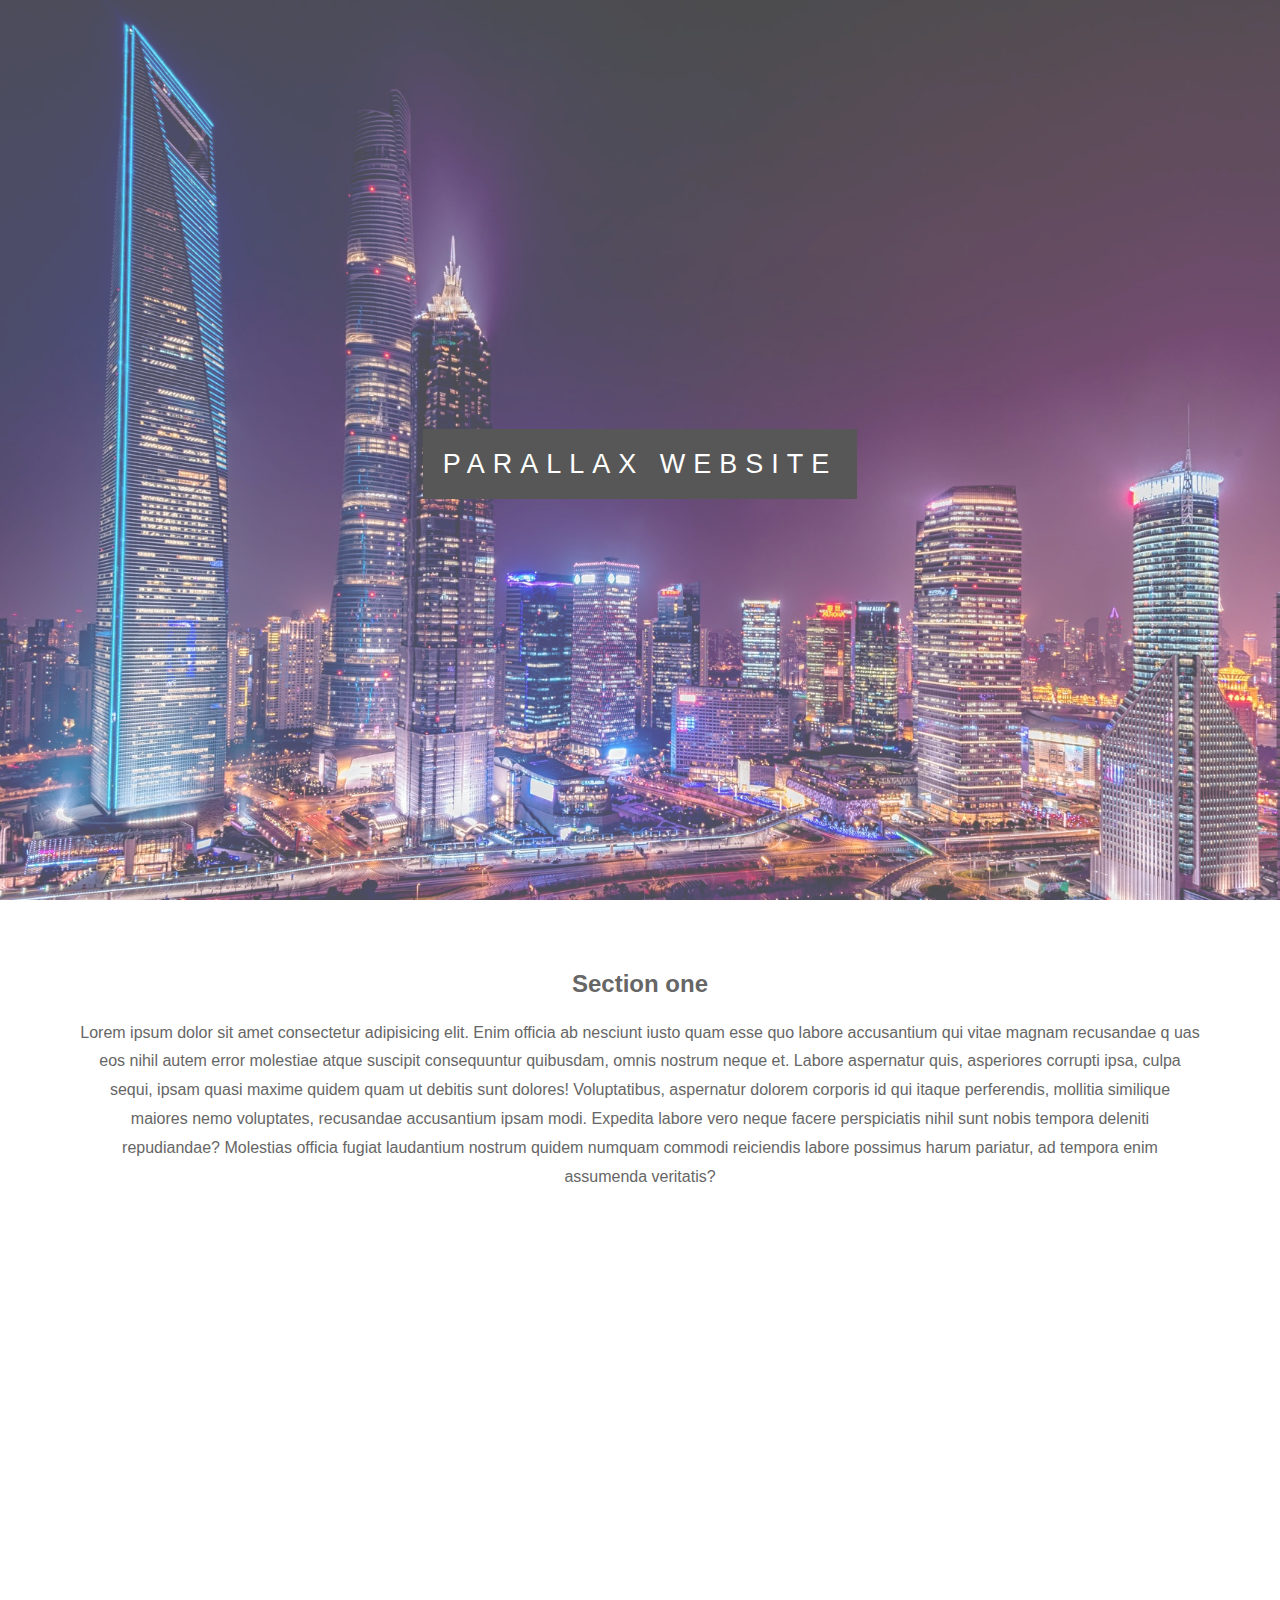
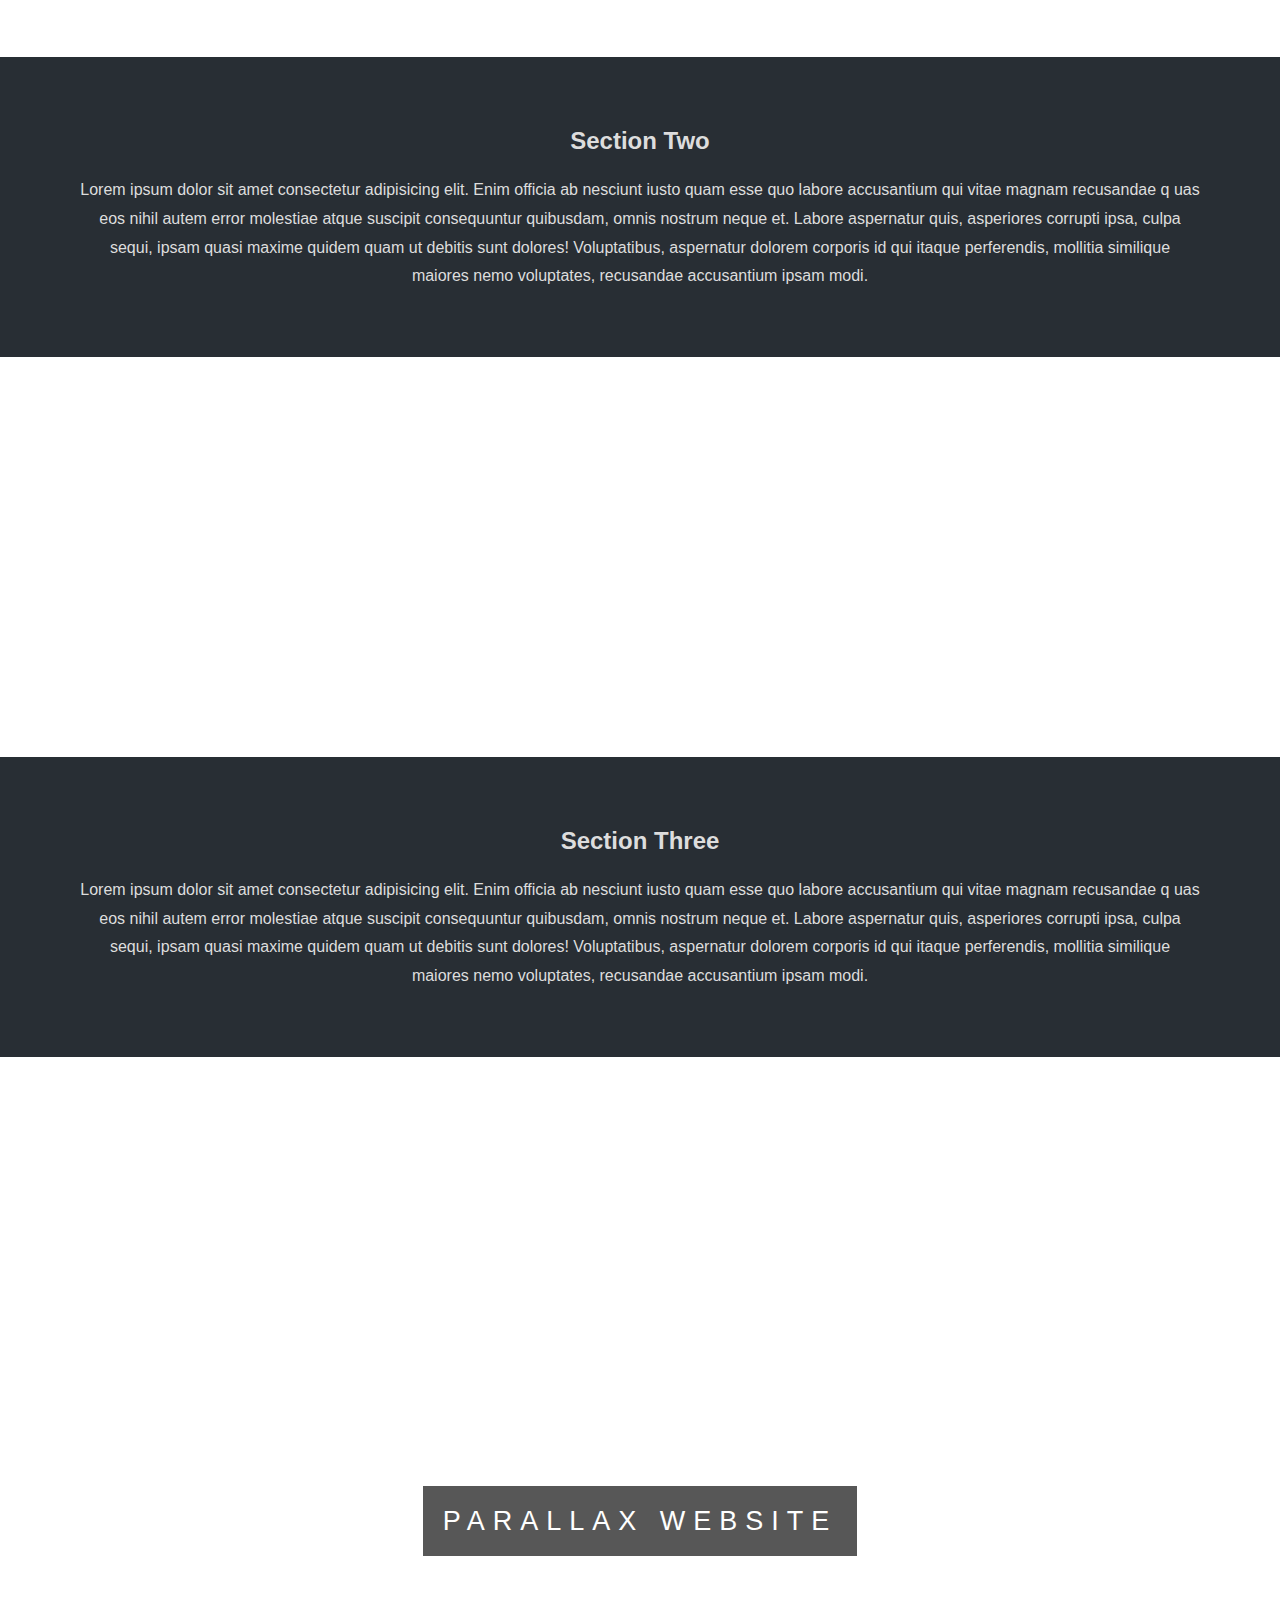
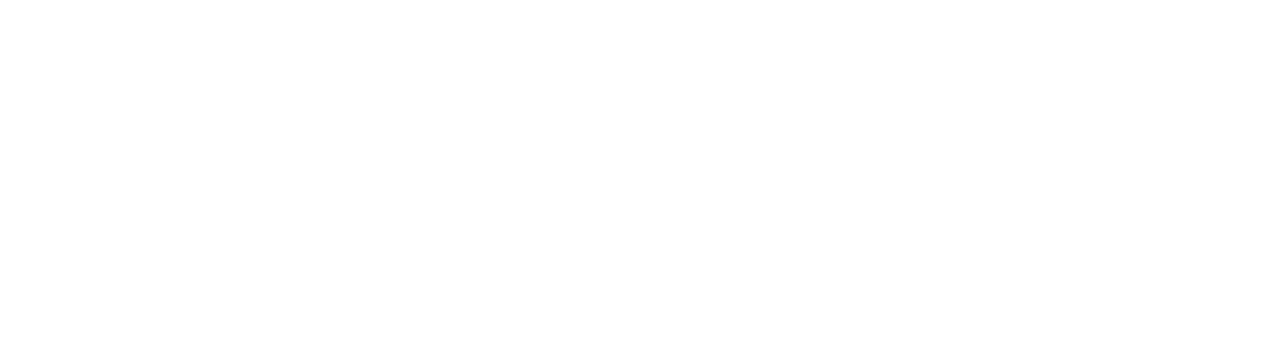
<file: problem1/problem1.html>
<!DOCTYPE html>
<html lang="en">
<head>
    <meta charset="UTF-8">
    <meta http-equiv="X-UA-Compatible" content="IE=edge">
    <meta name="viewport" content="width=device-width, initial-scale=1.0">
    <title>Parallax website</title>
    <link rel="stylesheet" href="/problem1/style.css">
</head>
<body>
     <div class="pimg1">
         <div class="ptext">
             <span class="border">
                 Parallax Website
             </span>
         </div>
     </div>
 
     <section class="section section-light">
         <h2>Section one</h2>
         <p>
            Lorem ipsum dolor sit amet consectetur adipisicing elit. 
            Enim officia ab nesciunt iusto quam esse quo labore accusantium qui vitae magnam recusandae q
            uas eos nihil autem error molestiae atque suscipit consequuntur quibusdam, omnis nostrum neque et.
            Labore aspernatur quis, asperiores corrupti ipsa, culpa sequi, ipsam quasi maxime quidem quam ut 
            debitis sunt dolores! Voluptatibus, aspernatur dolorem corporis id qui itaque perferendis, 
            mollitia similique maiores nemo voluptates, recusandae accusantium ipsam modi.
            Expedita labore vero neque facere perspiciatis nihil sunt nobis tempora deleniti repudiandae? 
            Molestias officia fugiat laudantium nostrum quidem numquam commodi reiciendis labore possimus 
            harum pariatur, ad tempora enim assumenda veritatis?
         </p>
     </section>

     <div class="pimg2">
        <div class="ptext">
            <span class="border trans">
                Image Two Text
            </span>
        </div>
    </div>

    <section class="section section-dark">
        <h2>Section Two</h2>
        <p>
           Lorem ipsum dolor sit amet consectetur adipisicing elit. 
           Enim officia ab nesciunt iusto quam esse quo labore accusantium qui vitae magnam recusandae q
           uas eos nihil autem error molestiae atque suscipit consequuntur quibusdam, omnis nostrum neque et.
           Labore aspernatur quis, asperiores corrupti ipsa, culpa sequi, ipsam quasi maxime quidem quam ut 
           debitis sunt dolores! Voluptatibus, aspernatur dolorem corporis id qui itaque perferendis, 
           mollitia similique maiores nemo voluptates, recusandae accusantium ipsam modi.
        </p>
    </section>

    <div class="pimg3">
        <div class="ptext">
            <span class="border trans">
                Image Three Text
            </span>
        </div>
    </div>

    <section class="section section-dark">
        <h2>Section Three</h2>
        <p>
           Lorem ipsum dolor sit amet consectetur adipisicing elit. 
           Enim officia ab nesciunt iusto quam esse quo labore accusantium qui vitae magnam recusandae q
           uas eos nihil autem error molestiae atque suscipit consequuntur quibusdam, omnis nostrum neque et.
           Labore aspernatur quis, asperiores corrupti ipsa, culpa sequi, ipsam quasi maxime quidem quam ut 
           debitis sunt dolores! Voluptatibus, aspernatur dolorem corporis id qui itaque perferendis, 
           mollitia similique maiores nemo voluptates, recusandae accusantium ipsam modi.
        </p>
    </section>

    <div class="pimg1">
        <div class="ptext">
            <span class="border">
                Parallax Website
            </span>
        </div>
    </div>
</body>
</html>
</file>
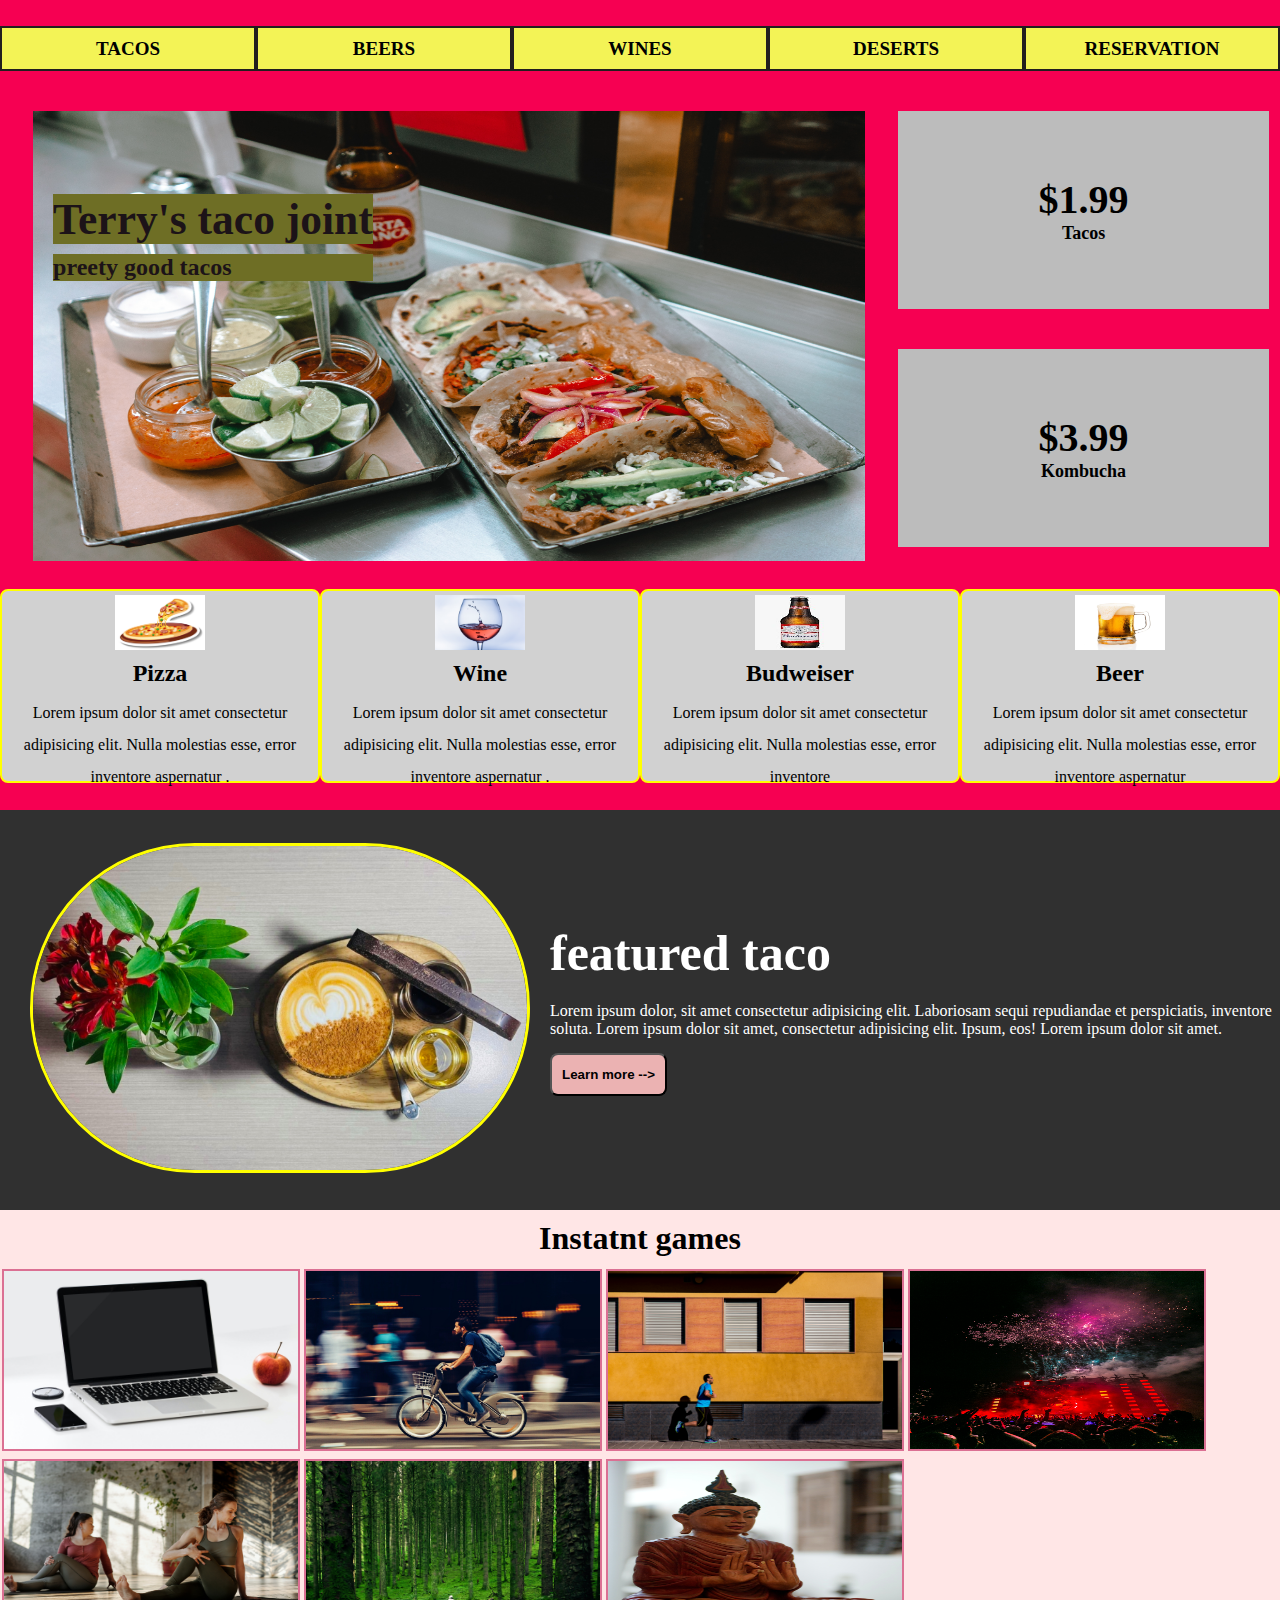
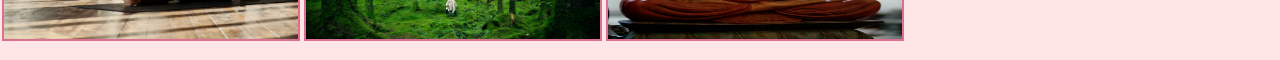
<file: problem2/problem2.html>
<!DOCTYPE html>
<html lang="en">

<head>
    <meta charset="UTF-8">
    <meta http-equiv="X-UA-Compatible" content="IE=edge">
    <meta name="viewport" content="width=device-width, initial-scale=1.0">
    <title>Restorant WebSite</title>
    <link rel="stylesheet" href="/problem2/style.css">
</head>

<body>
    <div class="swap">
        <div class="container1">
            <div class="row">TACOS</div>
            <div class="row">BEERS</div>
            <div class="row">WINES</div>
            <div class="row">DESERTS</div>
            <div class="row">RESERVATION</div>
        </div>
        <div class="container2">
            <div class="mainbox"><img src="/problem2/image6.jpg" alt=""></div>
            <div class="content">
                <h2>Terry's taco joint</h2>
                <h5>preety good tacos</h5>
            </div>
            <div class="chote">
                <div class="mainbox2">$1.99 <br> <span style="font-size: 18px;">Tacos</span></div>

                <div class="mainbox2">$3.99 <br> <span style="font-size: 18px;">Kombucha</span></div>
            </div>
        </div>
        <div class="container3">
            <div class="bottomboxes">
                <img src="/problem2/pizzapng1.jpg" alt="" class="om">
                <h2 class="bottomboxesheading">Pizza</h2>
                <p>Lorem ipsum dolor sit amet consectetur adipisicing elit. Nulla molestias esse, error inventore
                    aspernatur
                    .</p>
            </div>

            <div class="bottomboxes">
                <img src="/problem2/winepng.jpg" alt="" class="om">
                <h2 class="bottomboxesheading">Wine</h2>
                <p>Lorem ipsum dolor sit amet consectetur adipisicing elit. Nulla molestias esse, error inventore
                    aspernatur
                    .</p>
            </div>

            <div class="bottomboxes">
                <img src="/problem2/Budwiserpng.jpg" alt="" class="om">
                <h2 class="bottomboxesheading">Budweiser</h2>
                <p>Lorem ipsum dolor sit amet consectetur adipisicing elit. Nulla molestias esse, error inventore
                </p>
            </div>

            <div class="bottomboxes">
                <img src="/problem2/beerpng.webp" alt="" class="om">
                <h2 class="bottomboxesheading">Beer</h2>
                <p>Lorem ipsum dolor sit amet consectetur adipisicing elit. Nulla molestias esse, error inventore
                    aspernatur
                </p>
            </div>
        </div>
    </div>
    <div class="webpage2">
        <div class="halfpage">
            <div class="image">
                <img src="/problem2/image4.jpg" alt="">
            </div>
            <div class="webpage2content">
                <h3>featured taco</h3>
                <p>Lorem ipsum dolor, sit amet consectetur adipisicing elit. Laboriosam sequi repudiandae et
                    perspiciatis, inventore soluta. Lorem ipsum dolor sit amet, consectetur adipisicing elit. Ipsum,
                    eos! Lorem ipsum dolor sit amet.</p>
                <button class="btn">Learn more --></button>
            </div>
        </div>
        <h1 class="foot">Instatnt games</h1>
       <div class="footerimages">
        <div class="row2"><img src="/problem2/laptop.jpg" alt=""></div>
        <div class="row2"><img src="/problem2/cycling.jpg" alt=""></div>
        <div class="row2"><img src="/problem2/running.jpg" alt=""></div>
        <div class="row2"><img src="/problem2/grafity.jpg" alt=""></div>
       
        
       </div>
       <div class="footerimages">
        <div class="row2"><img src="/problem2/yoga.jpg" alt=""></div>
        <div class="row2"><img src="/problem2/nature.jpg" alt=""></div>
        <div class="row2"><img src="/problem2/meditation.jpg" alt=""></div> 
        <!-- <div class="row2"><img src="/image/.jpg" alt=""></div> -->
        <!-- <div class="row2"><img src="/image/.jpg" alt=""></div> -->
        
       </div>
    </div>
</body>

</html>
</file>
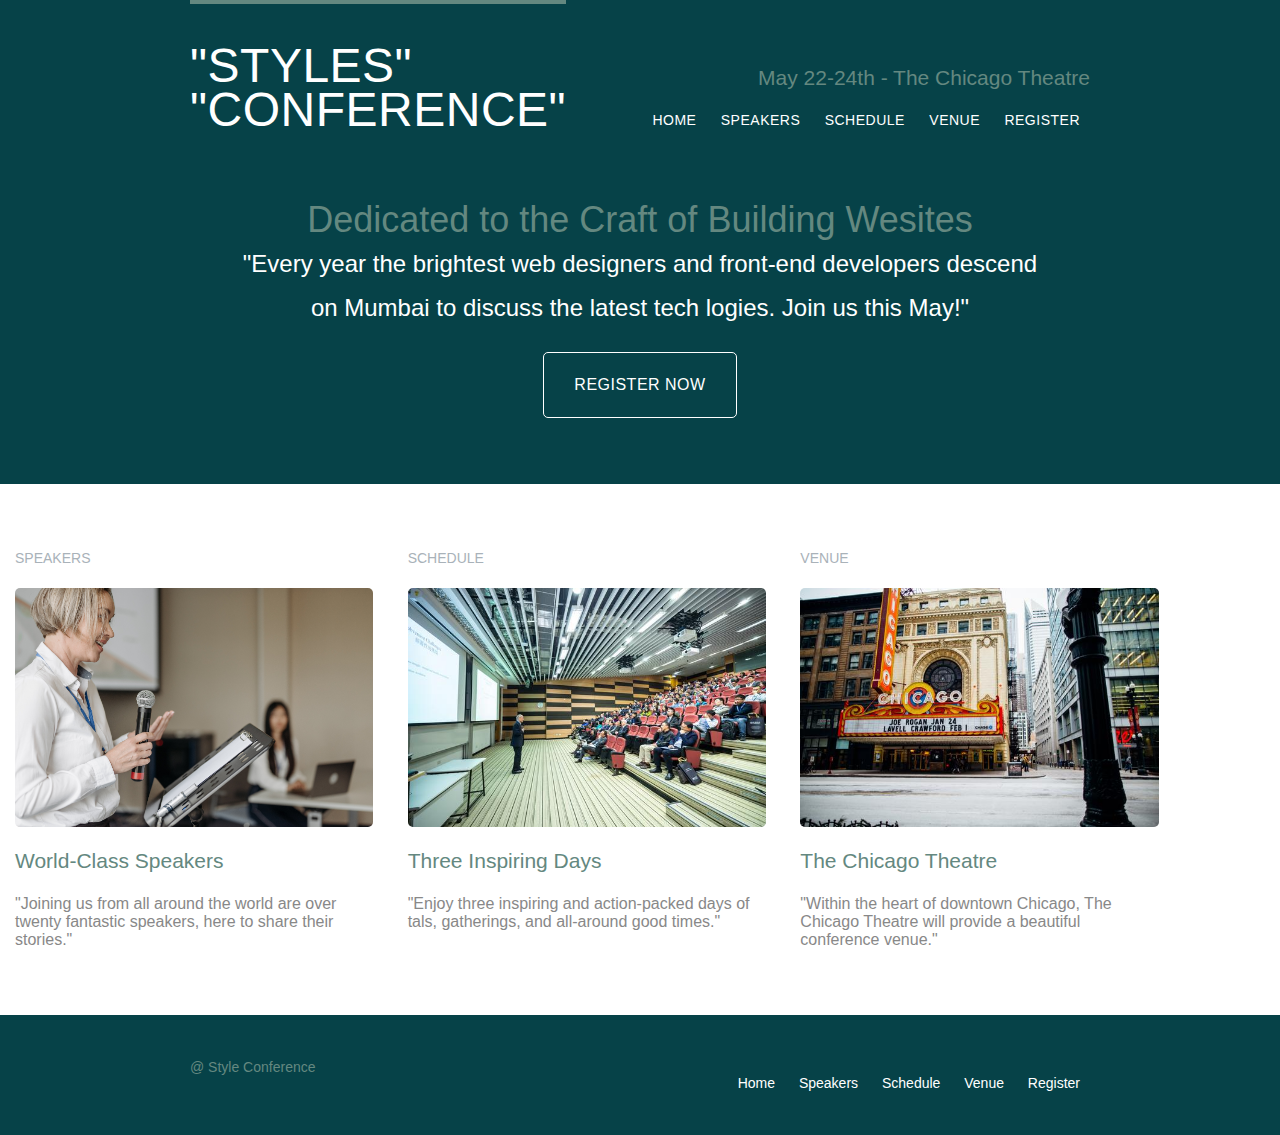
<file: problem3/problem3.html>
<!DOCTYPE html>
<html lang="en">
<head>
    <meta charset="UTF-8">
    <meta http-equiv="X-UA-Compatible" content="IE=edge">
    <meta name="viewport" content="width=device-width, initial-scale=1.0">
    <title>Event WebSite</title>
    <link rel="stylesheet" href="./style.css">
</head>
<body>
    <header class="primary-header container group">
    <h1 class="logo">
        <a href="problem3.html">
            "Styles"
            <br>
            "Conference"
        </a>
    </h1>
    <h3 class="tagline">May 22-24th -  The Chicago Theatre</h3>
    <nav class="nav primary-nav">
        <ul>
            <li>
                <a href="index.html">HOME</a>
            </li>
            <li>
                <a href="speakers.html">SPEAKERS</a>
            </li>
            <li>
                <a href="schedule.html">SCHEDULE</a>
            </li>
            <li><a href="venue.html">VENUE</a>
            </li>
            <li><a href="register.html">REGISTER</a>
            </li>
        </ul>
    </nav>
</header>
<section class="hero container">
    <h2>Dedicated to the Craft of Building Wesites</h2>
    <p>"Every year the brightest web designers and front-end developers 
        descend on Mumbai to discuss the latest tech logies. Join us this 
        May!"
    </p>
    <a class="btn btn-alt" href="register.html">Register Now</a>
</section>
<section class="row">
    <div class="gird">
        <section class="teaser col-1-3">
            <h5>Speakers</h5>
            <a href="speakers.html">
                <img src="/problem3/speakers.jpg" alt="professional speaker">
                <h3>World-Class Speakers</h3>
            </a>
            <p>
              "Joining us from all around the world are over twenty fantastic speakers, 
              here to share their stories."
            </p>
        </section>
        <section class="teaser col-1-3">
            <h5>Schedule</h5>
            <a href="schedule.html">
                <img src="/problem3/schedule.jpg" alt="Schedule">
                <h3>Three Inspiring Days</h3>
            </a>
            <p>
                "Enjoy three inspiring and action-packed days of tals, gatherings, and 
                all-around good times."
            </p>
        </section>
        <section class="teaser col-1-3">
            <h5>Venue</h5>
            <a href="venue.html">
                <img src="/problem3/Venue.jpg" alt="Venue">
                <h3> The Chicago Theatre</h3>
            </a>
            <p>
                "Within the heart of downtown Chicago, The Chicago Theatre will provide a 
                beautiful conference venue."
            </p>
        </section>
    </div>
</section>
<footer class="primary-footer container group">
    <small>@ Style Conference</small>
    <nav class="nav">
        <ul>
            <li>
                <a href="index.html">Home</a>
            </li>
            <li>
                <a href="speakers.html">Speakers</a>
            </li>
            <li>
                <a href="schedule.html">Schedule</a>
            </li>
            <li>
                <a href="venue.html">Venue</a>
            </li>
            <li>
                <a href="register.html">Register</a>
            </li>
        </ul>
    </nav>
</footer>
</body>
</html>
</file>
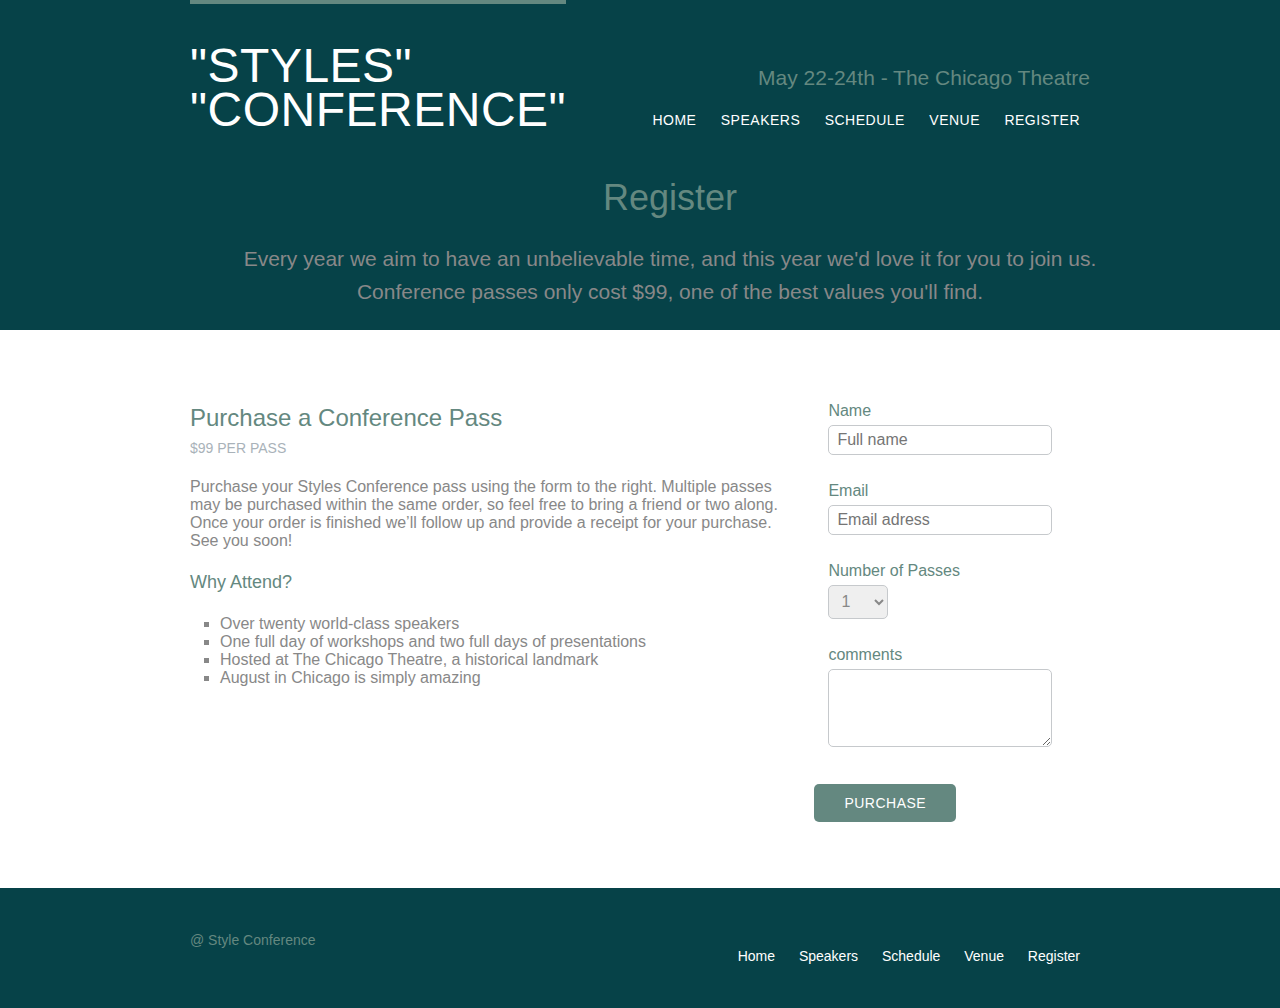
<file: problem3/register.html>
<!DOCTYPE html>
<html lang="en">
<head>
    <meta charset="UTF-8">
    <meta http-equiv="X-UA-Compatible" content="IE=edge">
    <meta name="viewport" content="width=device-width, initial-scale=1.0">
    <title>Register Now..!</title>
    <link rel="stylesheet" href="./style.css">
</head>
<body>
    <header class="primary-header container group">
        <h1 class="logo">
            <a href="problem3.html">
                "Styles"
                <br>
                "Conference"
            </a>
        </h1>
        <h3 class="tagline">May 22-24th -  The Chicago Theatre</h3>
        <nav class="nav primary-nav">
            <ul>
                <li>
                    <a href="index.html">HOME</a>
                </li>
                <li>
                    <a href="speakers.html">SPEAKERS</a>
                </li>
                <li>
                    <a href="schedule.html">SCHEDULE</a>
                </li>
                <li><a href="venue.html">VENUE</a>
                </li>
                <li><a href="register.html">REGISTER</a>
                </li>
            </ul>
        </nav>
    </header>

    <sectio class="row-alt">
        <div class="lead container">
            <div class="container">
             
            <h1>Register</h1>
            
            <p>Every year we aim to have an unbelievable time, 
                and this year we'd love it for you to join us. 
                Conference passes only cost $99,
                one of the best values you'll find.
            </p>
            </div>
        </div>     
    </sectio>
    <section class="row">
        <div class="grid">

            <section class="col-2-3">
                <h2>Purchase a Conference Pass</h2>
                    <h5>$99 per Pass</h5>

                    <p>Purchase your Styles Conference pass using the form to the right. 
                        Multiple passes may be purchased within the same order, 
                        so feel free to bring a friend or two along. 
                        Once your order is finished we’ll follow up and provide a receipt for your purchase. 
                        See you soon!
                    </p>

                    <h4>Why Attend?</h4>

                    <ul class="why-attend">
                    <li>Over twenty world-class speakers</li>
                       <li>One full day of workshops and two full days of presentations</li>
                       <li>Hosted at The Chicago Theatre, a historical landmark</li>
                       <li>August in Chicago is simply amazing</li>    
                    </ul>
            </section>

            <form class="col-1-3" action="#" method="post">
                <fieldset class="register-group">

                   <label>
                       Name
                       <input type="text" name="name" placeholder="Full name" required>
                    </label>

                    <label>
                        Email
                        <input type="email" name="email" placeholder="Email adress" required>    
                    </label>
                     
                    <label>
                        Number of Passes
                        <select name="quantity" required>
                            <option value="1" selected>1</option>
                            <option value="2">2</option>
                            <option value="3">3</option>
                            <option value="4">4</option>
                            <option value="5">5</option> 
                        </select>
                    </label>

                    <label>
                        comments
                        <textarea name="comments"></textarea>
                    </label>
                </fieldset>

                <input class="btn btn-default" type="submit" name="submit" value="Purchase">
            </form>
        </div>
    </section>

    <footer class="primary-footer container group">
        <small>@ Style Conference</small>
        <nav class="nav">
            <ul>
                <li>
                    <a href="index.html">Home</a>
                </li>
                <li>
                    <a href="speakers.html">Speakers</a>
                </li>
                <li>
                    <a href="schedule.html">Schedule</a>
                </li>
                <li>
                    <a href="venue.html">Venue</a>
                </li>
                <li>
                    <a href="register.html">Register</a>
                </li>
            </ul>
        </nav>
    </footer>
</body>
</html>
</file>
<file: problem1/style.css>
body , html{
    height: 100%;
    margin: 0;
    font-size: 16px;
    font-family: sans-serif;
    font-weight: 400;
    line-height: 1.8em;
    color:gray;
}

.pimg1, .pimg2, .pimg3{
    position:relative;
    opacity: 0.70;
    background-position: center;
    background-size: cover;
    background-repeat:no-repeat;

    background-attachment: fixed;
}


.pimg1{
    background-image:url(/problem1/image1.jpg.jpg);
    min-height:100%;
}

.pimg2{
    background-image:url(/problem1/image2.jpg.jpg);
    min-height:400px;
}

.pimg3{
    background-image:url(/problem1/image3.jpg.jpg);
    min-height:400px;
}

.section{
    text-align: center;
    padding: 50px 80px;
}
.section-light{
    background: color #f4f4f4;;
    color:#666;
}
.section-dark{
    background-color: #282e34;
    color: #ddd;
}

.ptext{
    position: absolute;
    top: 50%;
    width: 100%;
    text-align: center;
    color: #000;
    font-size: 27px;
    letter-spacing: 8px;
    text-transform: uppercase;
}

.ptext .border{
    background-color: #111;
    color: white;
    padding: 20px;
}

.ptext .border.trans{
    background-color: transparent; 
}

@media(max-widh:568px){
    .pimg1, .pimg2, .pimg3{
        background-attachment: scroll;
    }
}
</file>
<file: problem2/style.css>
* {
    margin: 0px;
    padding: 0px;
    box-sizing: border-box;
}

.swap {
    background-color:rgb(246, 0, 82);
}

body {
    /* background-color: #0e0e0e; */
    color: white;
}

.container1 {
    display: flex;
    align-items: center;
    justify-content: space-around;

}

.row {
    margin-top: 26px;
    width: 300px;
    height: 45px;
    border: 2px solid #221e1e;
    display: flex;
    align-items: center;
    justify-content: center;
    background-color:rgb(243, 243, 86);
    color: black;
    font-weight: bolder;
    font-size: 19px;

}

.container2 {
    display: flex;

}

.content {
    position: absolute;
    left: 53px;
    top: 194px;
    color: #1c1318;
    font-size: 29px;


}

.content h2 {
    background-color: #6e6e25;
    margin-bottom: 10px;
}

.content h5 {
    background-color: #6e6e25;
}

.mainbox {
    /* background-color: green; */
    width: 65vw;
    height: 50vh;
    margin: 40px 0px 0px 33px;

}

.mainbox img {
    width: 100%;
    height: 100%;
}

.mainbox2 {
    width: 29vw;
    height: 22vh;
    background-color: #bcbcbc;
    margin: 40px 0px 0px 33px;
    display: flex;
    justify-content: center;
    align-items: center;
    flex-direction: column;
    color: black;
    font-weight: bolder;
    font-size: 40px;

}


.container3 {
    display: flex;
    justify-content: space-evenly;


}

.bottomboxes {
    text-align: justify;
    border: 2px solid yellow;
    width: 345px;
    height: 194px;
    margin-top: 28px;
    margin-bottom: 27px;
    display: flex;
    align-items: center;
    flex-direction: column;
    justify-content: center;
    background-color: #d1d1d1;
    color: black;
    border-radius: 8px;
}

.bottomboxes p {
    text-align: center;
    line-height: 2;
    font-size: 16px;
}

.bottomboxesheading {
    text-align: center;
    margin-bottom: 10px;

}

.bottomboxes img {
    margin-top: 15px;
    margin-bottom: 10px;
    width: 90px;
    height: 55px;
}

.webpage2 {
    background-color: #ffe6e6;
    height: 850px;
    width: 100%;
    /* display: flex; */
    /* align-items: center; */

}

.halfpage {
    height: 400px;
    display: flex;
    align-items: center;
    background-color: #303030;
}

.image img {
    width: 500px;
    margin-left: 30px;
    border-radius: 800px;
    border: 3px solid yellow;
    margin-right: 20px;
}

.webpage2content h3 {
    font-size: 50px;
    margin-bottom: 20px;

}

.btn {
    padding: 12px 10px;
    margin-top: 15px;
    font-weight: bold;
    border-radius: 8px;
    background-color: #ebb2b2;
}

.footerimages {
    display: flex;
    /* flex-direction: column; */
}

.foot {
    text-align: center;
    margin: 10px 0px 10px 0px;
    color: black;
}

.row2 img {
    width: 298px;
    height: 182px;
    border: 2px solid palevioletred;
    margin: 2px;

}
</file>
<file: problem3/style.css>
html, body, div,h1, h2, h3, h4, h5, h6, p,
a, small, strong, ul, li,form, label,table, footer, header,nav {
	margin: 0;
	padding: 0;
	border: 0;
	font-size: 100%;
	font: inherit;
	vertical-align: baseline;
}
 
footer, header,nav, section {
	display: block;
}

ul {
	list-style: none;
}

blockquote, q {
	quotes: none;
}

blockquote:before, blockquote:after,
q:before, q:after {
	content: '';
	content: none;
}

fieldset{
  border: 0;
}

/*style*/


body {
  background: #064248;
  color: #888;
  font: 300 16px "Lato", "Open Sans", "Helvetica Neue", Helvetica, Arial, sans-serif;
}

h1, h2, h3, h4 {
  color: #648880;
}

h1 {
  font-size: 36px;
  line-height: 44px;
}

h2 {
  font-size: 24px;
  line-height: 44px;

}
h3 {
  font-size: 21px;
}

h4 {
  font-size: 18px;
}

h5 {
  color: #a9b2b9;
  font-size: 14px;
  font-weight: 400;
  text-transform: uppercase;
}
  
 strong {
  font-weight: 400;
}


/*Links*/

a {
  color: #648880;
  text-decoration: none;
}

a:hover {
  color: #a9b2b9;
}

p a {
  border-bottom: 1px solid #dfe2e5;
}

.primary-header a,
.primary-footer a {
  color: #fff;
}

.primary-header a:hover,
.primary-footer a:hover {
  color: #648880;
} 

/*grid*/

*,*:before,*:after {
  -webkit-box-sizing: border-box;
          box-sizing: border-box;
}

/*.container {
  margin: 0 auto;
  padding-left: 30px;
  padding-right: 30px;
  width: 960px;
}*/
.container,
.grid {
  margin: 0 auto;
  width: 960px;
}
.container {
  padding-left: 30px;
  padding-right: 30px;
}


h1, h3, h4, h5, p {
  margin-bottom: 22px;
}

/*Lead*/

.lead {
  text-align: center;
}
.lead p {
  font-size: 21px;
  line-height: 33px;
}


/*buttons*/

.btn {
  border-radius: 5px;
  color: #fff;
  cursor: pointer;
  display: inline-block;
  font-weight: 400;
  letter-spacing: .5px;
  margin: 0;
  text-transform: uppercase;
}


.btn-alt {
  border: 1px solid #fff;
  padding: 10px 30px;
}

.btn-alt:hover {
  background: #fff;
  color: #648880;
}

.btn-default {
  border: 0;
  background: #648880;
  padding: 11px 30px;
  font-size: 14px;
}

.btn-default:hover {
  background: #77a198;
}
/*hero*/

.hero {
  color: #fff;
  line-height: 44px;
  padding: 22px 80px 66px 80px;
  text-align: center;
}
.hero h2 {
  font-size: 36px;
}
.hero p {
  font-size: 24px;
  font-weight: 100;
}

/*fix containt*/
.group:before,
.group:after {
  content: "";
  display: table;
}
.group:after {  
  clear: both;
}
.group {
  clear: both;
  *zoom: 1;
}

/*Rows*/

.row, .row-alt{
  min-width: 960px;
}
.row {
  background: #fff;
  padding: 66px 0 44px 0;
}
.row-alt {
   background: #cbe2c1;
   
   background: linear-gradient(to right, #a1d3b0, #f6f1d3);
   padding: 44px 0 22px 0;
 }



/*Primary header*/

.logo {
  border-top: 4px solid #648880;
  float: left;
  font-size: 48px;
  font-weight: 100;
  letter-spacing: .5px;
  line-height: 44px;
  padding: 40px 0 22px 0;
  text-transform: uppercase;
}

.tagline {
  margin: 66px 0 22px 0;
  text-align: right;
}

.primary-nav {
  font-size: 14px;
  font-weight: 400;
  letter-spacing: .5px;
  text-transform: uppercase;
}



/*Primary footer*/

.primary-footer {
  color: #648880;
  font-size: 14px;
  padding-bottom: 44px;
  padding-top: 44px;
}


.col-1-3 {
  width: 30.33%;
}

.col-2-3 {
  width: 66.66%;
}

.col-1-3,
.col-2-3 {
  display: inline-block;
  vertical-align: top;
}

.teaser a:hover h3 {
  color: #a9b2b9;
}

.teaser img {
  border-radius: 5px;
  display: block;
  margin-bottom: 22px;
  max-width: 100%

}

.grid,
.col-1-3,
.col-2-3 {
  padding-left: 15px;
  padding-right: 15px;
}

/*Navigation*/

.nav {
  text-align: right;
}

.nav li {
  display: inline-block;
  margin: 0 10px;
  vertical-align: top;
}





/*Register*/

.why-attend {
  list-style: square;
  margin: 0 0 22px 30px;
}

form {
  margin-bottom: 22px;
}

input,
select,
textarea {
  font: 16px "Lato", "Open Sans", "Helvetica Neue", Helvetica, Arial, sans-serif;
}

.register-group label {
  color: #648880;
  cursor: pointer;
  font-weight: 400;
}

.register-group input,
.register-group select,
.register-group textarea {
  border: 1px solid #c6c9cc;
  border-radius: 5px;
  color: #888;
  display: block;
  margin: 5px 0 27px 0;
  padding: 5px 8px;
}

.register-group input,
.register-group textarea {
  width: 100%;
}

.register-group select {
  height: 34px;
  width: 60px;
}

.register-group textarea {
  height: 78px;
}
</file>
